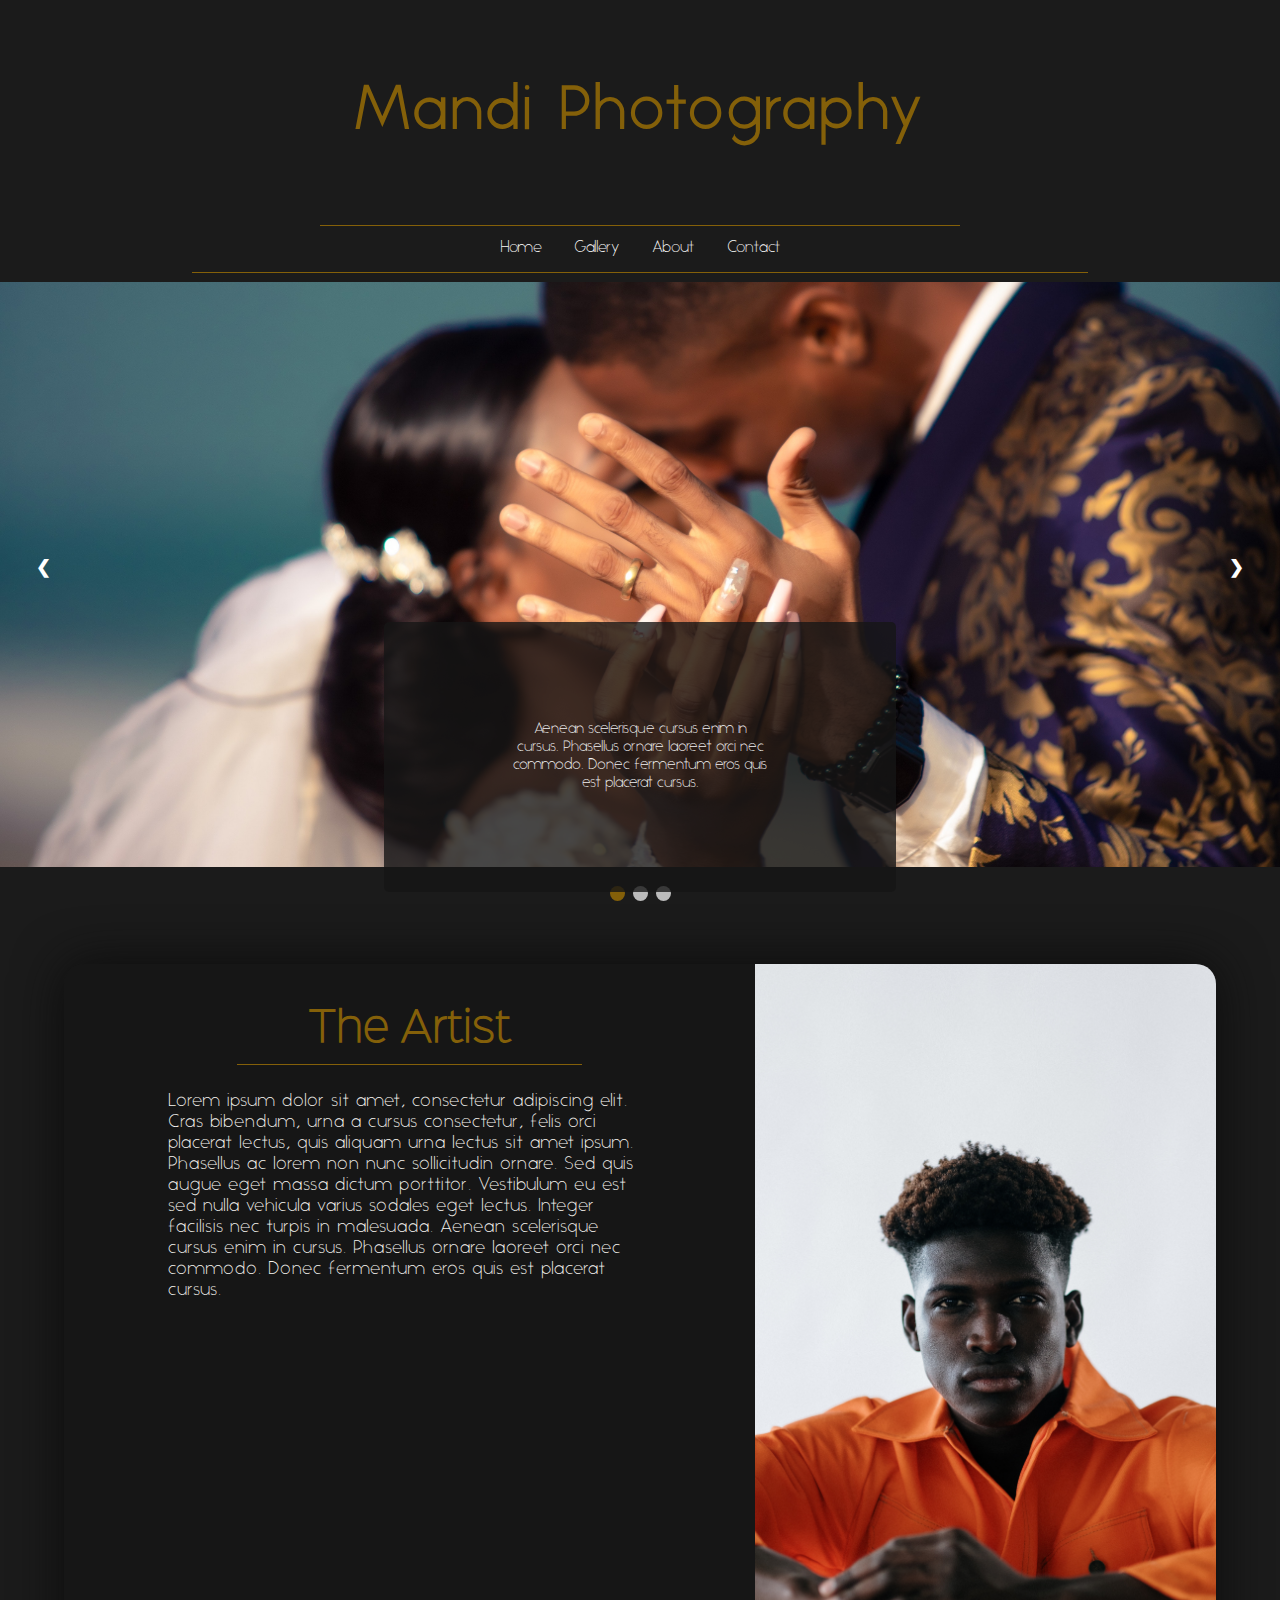
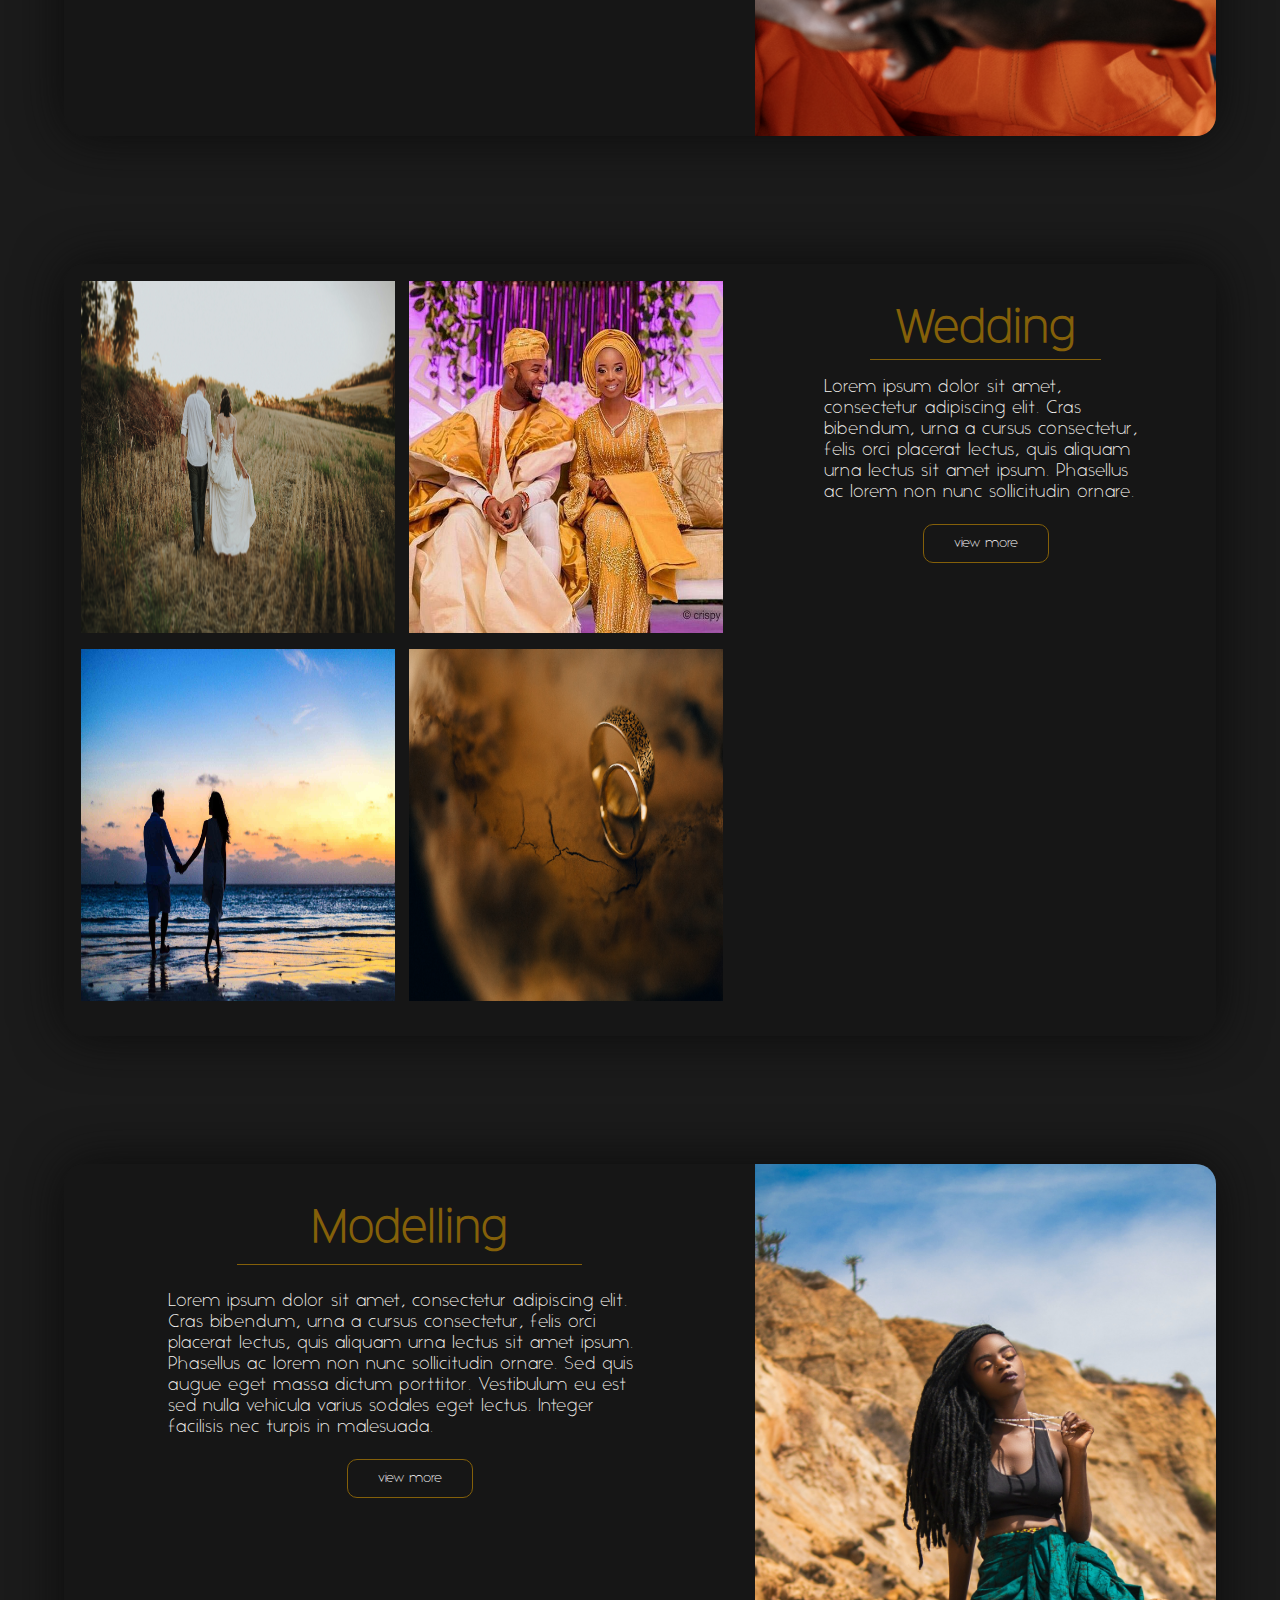
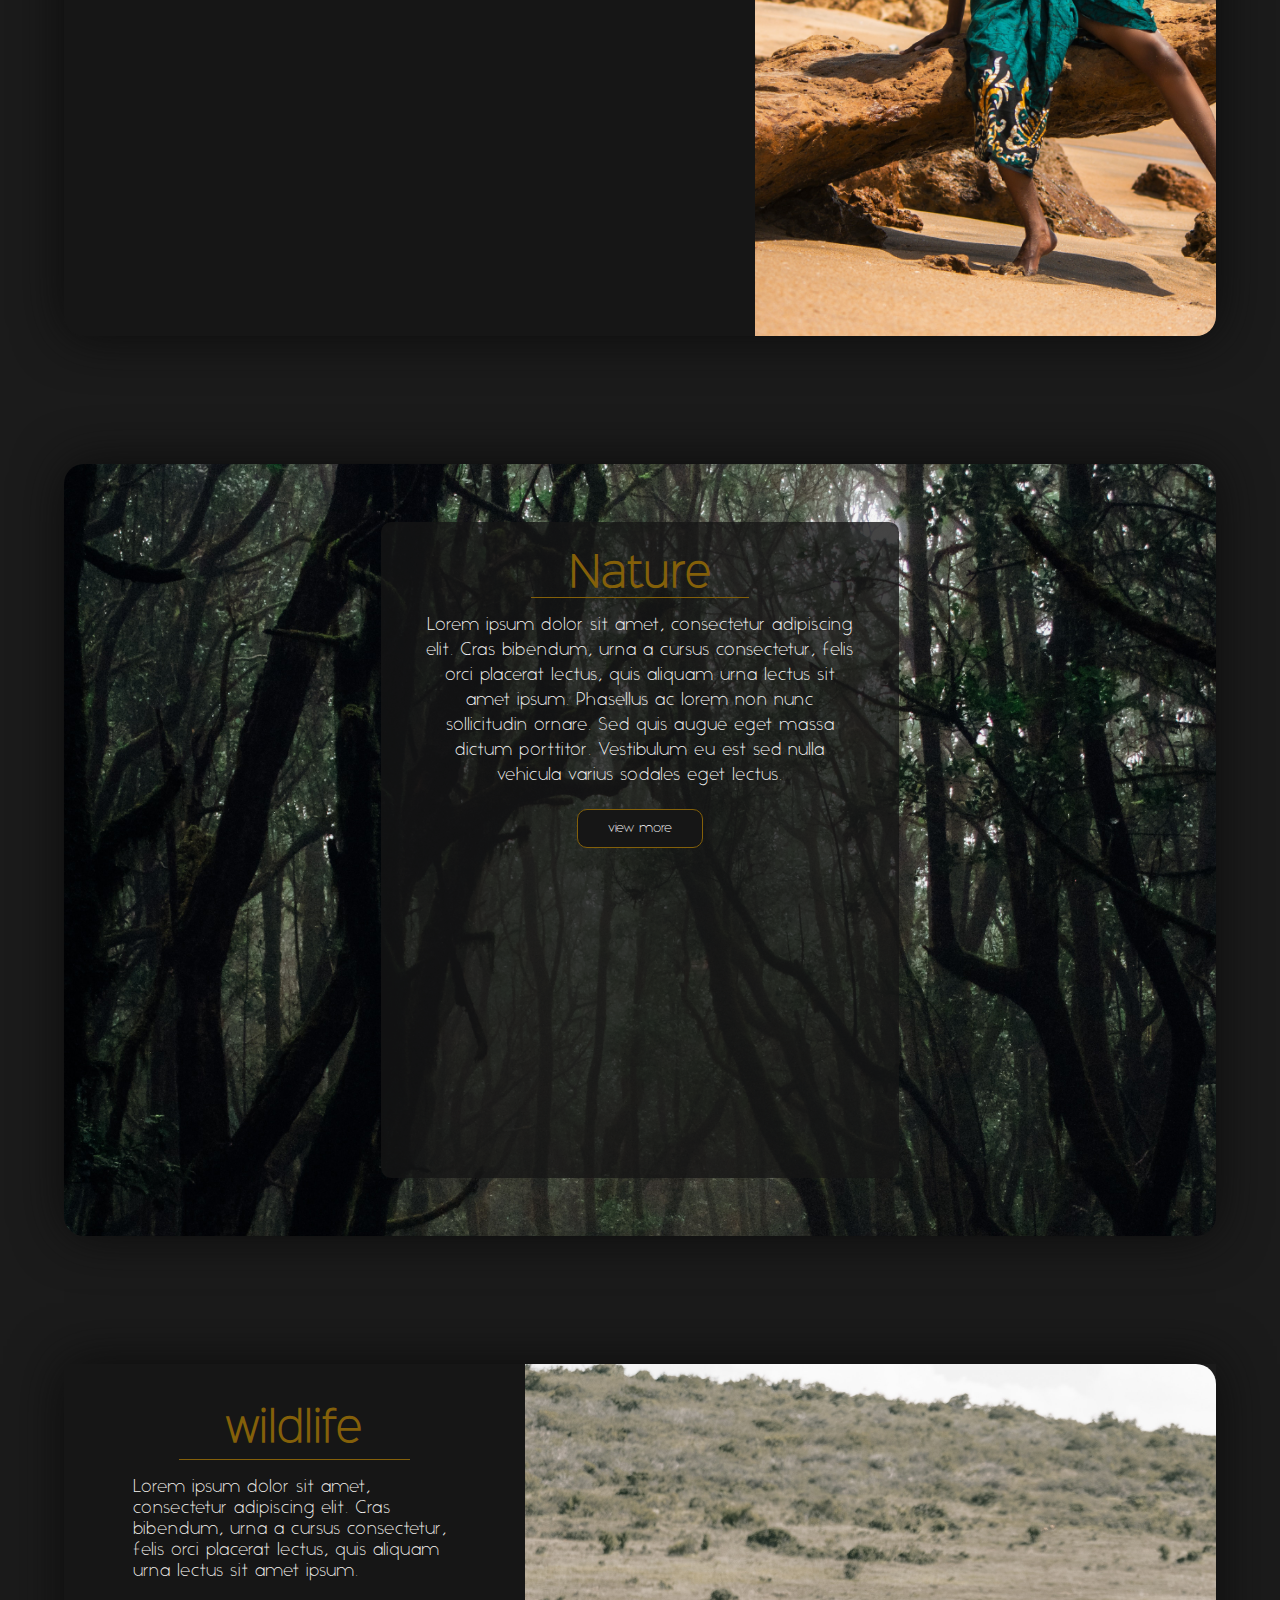
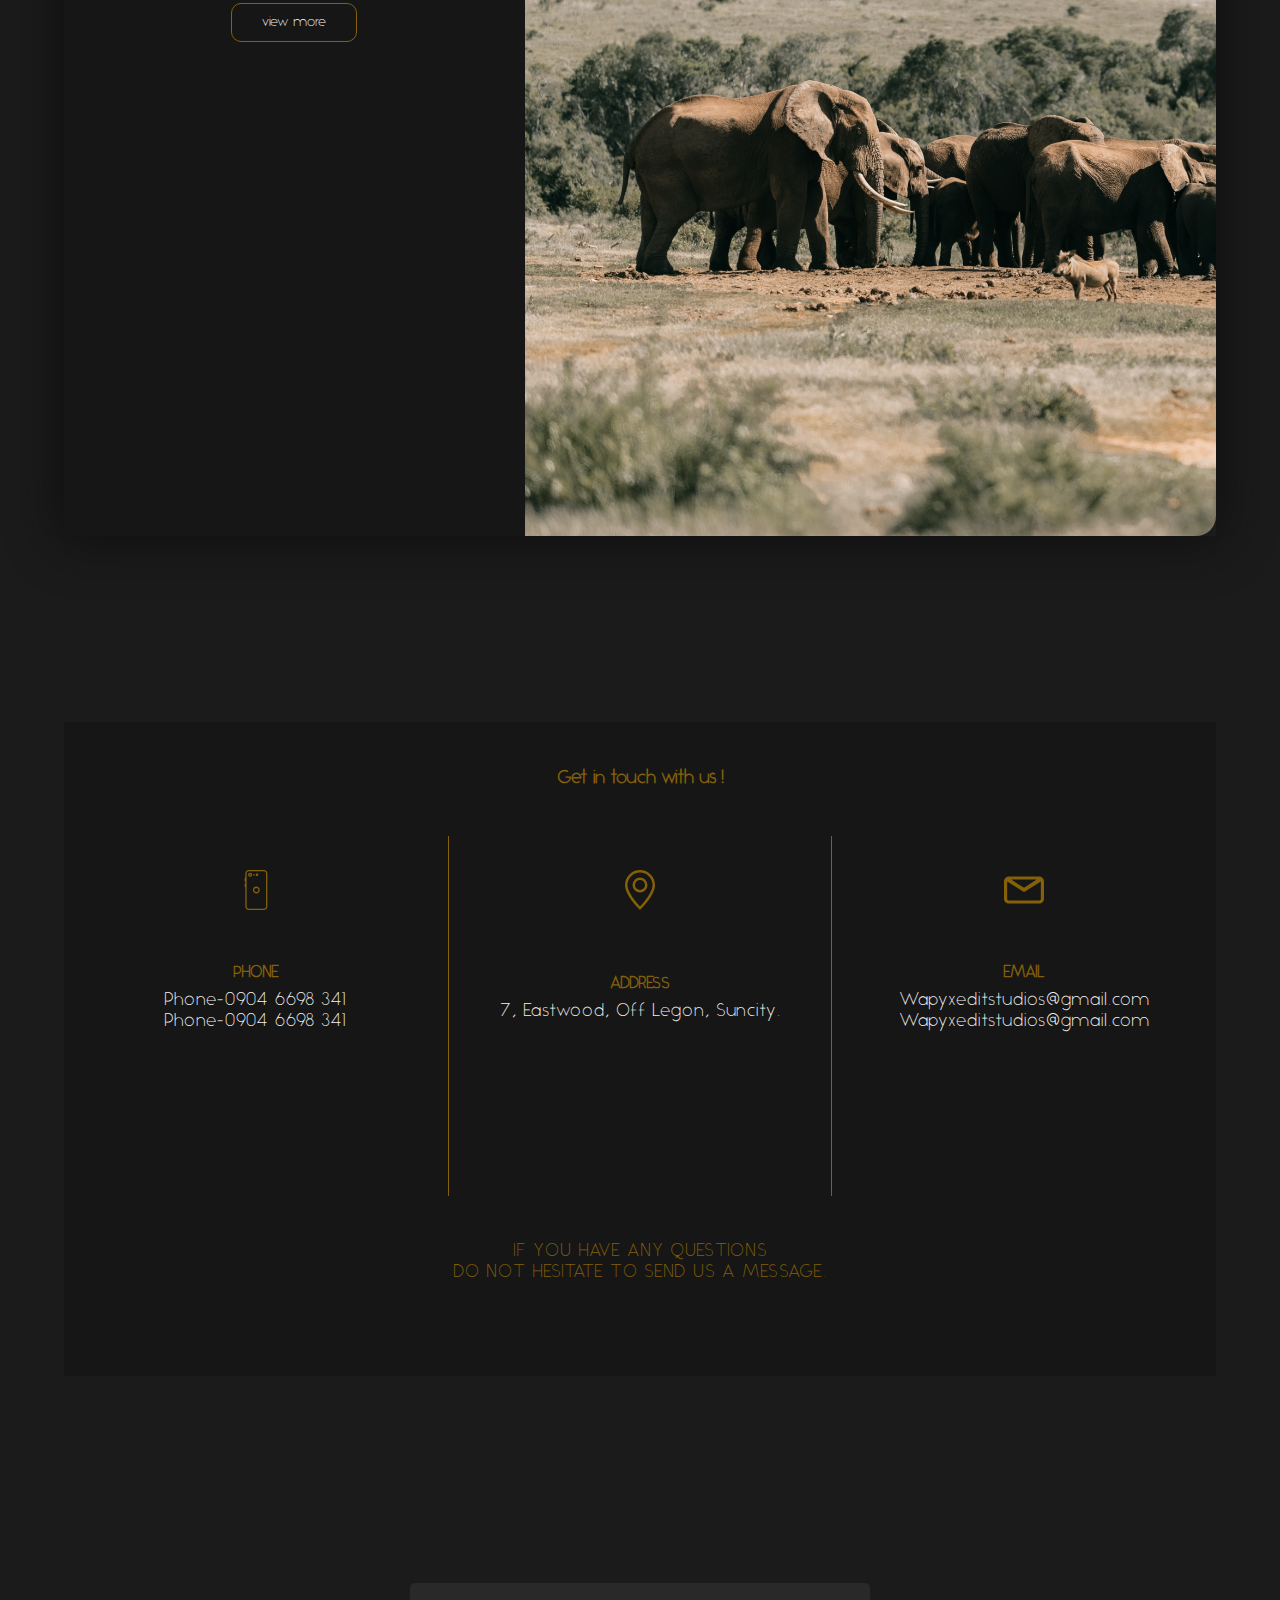
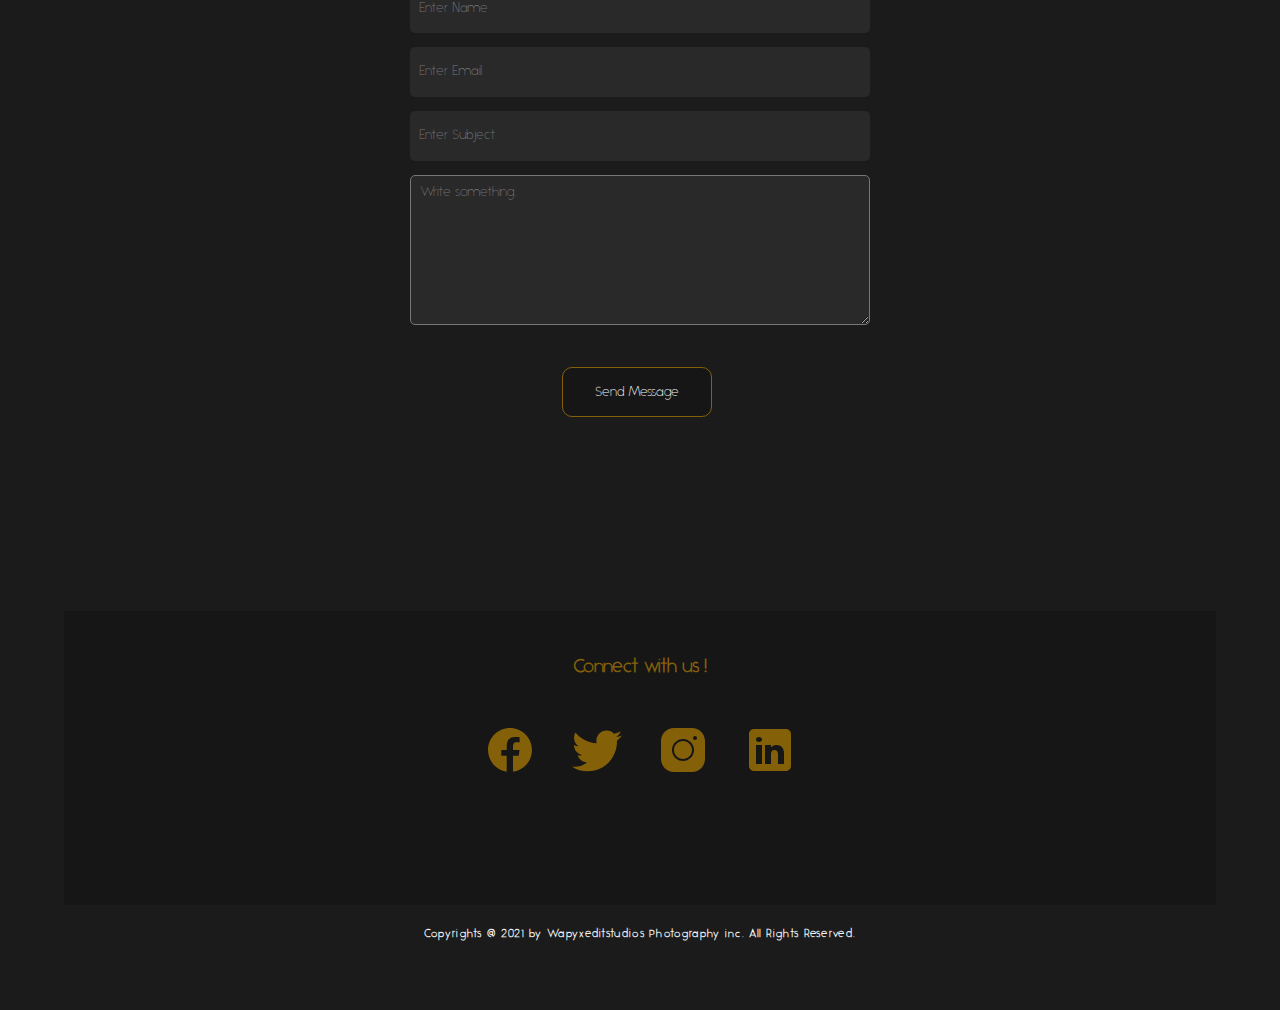
<file: index.html>
<!DOCTYPE html>
<html lang="en">

<head>
    <meta charset="UTF-8">
    <meta http-equiv="X-UA-Compatible" content="IE=edge">
    <meta name="viewport" content="width=device-width, initial-scale=1.0">
    <link rel="stylesheet" href="style.css" type="text/css">
    <title>Document</title>
</head>

<body>
    <div class="main-container">
        <section class="landingpage">

            <div class="logo-container">
                <h1>Mandi Photography</h1>
            </div>
           
            <div class="nav-bar">
                <div class="hr nav-hr-top"></div>
                <ul class="desktop-menu">
                    <li><a href="/index.html">Home</a></li>

                    <li class="dropdown">
                        <a href="javascript:void(0)" class="dropbtn">Gallery</a>
                        <div class="dropdown-content">
                            <a href="/pages/wedding.html">Wedding</a>
                            <a href="/pages/modelling.html">Modelling</a>
                            <a href="/pages/nature.html">Nature</a>
                            <a href="/pages/wildlife.html">wildlife</a>
                        </div>
                    </li>
                    <li><a href="/index.html#about">About</a></li>
                    <li><a href="/index.html#contact">Contact</a></li>
                </ul>

                
                <div class="hr nav-hr-btm"></div>
            </div>
                <nav class="mobile-menu">
                    <label for="show-menu" class="show-menu"><span></span><div class="lines"></div></label>
                        <input type="checkbox" id="show-menu">
                            <ul id="menu">
                            <li><a href="/index.html">Home</a></li>
                            <li class="dropdown">
                                <a href="javascript:void(0)" class="dropbtn">Gallery</a>
                                <div class="dropdown-content">
                                    <a href="/pages/wedding.html">Wedding</a>
                                    <a href="/pages/modelling.html">Modelling</a>
                                    <a href="/pages/nature.html">Nature</a>
                                    <a href="/pages/wildlife.html">wildlife</a>
                                </div>
                            </li>
                            <li><a href="/index.html#about">About</a></li>
                            <li><a href="/index.html#contact">Contact</a></li>
                        </ul>
                    </nav>
               
                
                <div class="landingpage-bg">
                    <!-- <img src="/Assets/mp8.jpg">  -->
                    <div class="mySlides fade">
                        <!-- wlp4 -->
                        <!-- mp7 -->
                        <!-- mp6 -->
                        <img src="Assets/wp13.jpg" style="width:100%">
                        <div class="text">Aenean scelerisque cursus enim in cursus. Phasellus ornare laoreet orci nec
                            commodo.
                            Donec fermentum eros quis est placerat cursus.</div>
                    </div>

                    <div class="mySlides fade">

                        <img src="Assets/mp7.jpg" style="width:100%">
                        <div class="text">Aenean scelerisque cursus enim in cursus. Phasellus ornare laoreet orci nec
                            commodo.
                            Donec fermentum eros quis est placerat cursus.</div>
                    </div>

                    <div class="mySlides fade">

                        <img src="Assets/wlp4.jpg" style="width:100%">
                        <div class="text">Aenean scelerisque cursus enim in cursus. Phasellus ornare laoreet orci nec
                            commodo.
                            Donec fermentum eros quis est placerat cursus.</div>


                    </div>

                    <a class="prev" onclick="plusSlides(-1)">&#10094;</a>
                    <a class="next" onclick="plusSlides(1)">&#10095;</a>

                </div>
                <br>

                <div style="text-align:center">
                    <span class="dot" onclick="currentSlide(1)"></span>
                    <span class="dot" onclick="currentSlide(2)"></span>
                    <span class="dot" onclick="currentSlide(3)"></span>

                </div>

            </div>


        </section>

        <section class="aboutme" id="about">
            <div class="aboutme-wrapper">
                <div class="aboutme-text">
                    <h1>The Artist </h1>

                    <div class="hr"></div>
                    <p class="the-artist">Lorem ipsum dolor sit amet, consectetur adipiscing elit.
                        Cras bibendum, urna a cursus consectetur, felis orci placerat lectus, quis aliquam urna lectus
                        sit amet ipsum.
                        Phasellus ac lorem non nunc sollicitudin ornare. Sed quis augue eget massa dictum porttitor.
                        Vestibulum eu est sed nulla vehicula varius sodales eget lectus. Integer facilisis nec turpis in
                        malesuada.
                        Aenean scelerisque cursus enim in cursus. Phasellus ornare laoreet orci nec commodo.
                        Donec fermentum eros quis est placerat cursus.

                    </p>
                </div>
                <div class="aboutme-picture">
                    <img src="./Assets/mp3.jpg" />
                </div>
            </div>
        </section>

        <section class="wedding">
            <div class="wedding-wrapper">
                <div class="wedding-picture">

                    <img src="/Assets/wp1.jpg" class="wp_1">
                    <img src="/Assets/wp8.jpg" class="wp_2">
                    <img src="/Assets/wp5.jpg" class="wp_3">
                    <img src="/Assets/wp2.jpg" class="wp_4">
                </div>
                <div class="wedding-text">
                    <h1>Wedding</h1>
                    <div class="hr"></div>
                    <p class="the-artist">Lorem ipsum dolor sit amet, consectetur adipiscing elit.
                        Cras bibendum, urna a cursus consectetur, felis orci placerat lectus, quis aliquam urna lectus
                        sit amet ipsum.
                        Phasellus ac lorem non nunc sollicitudin ornare.

                    </p>
                    <button class="button"> <a href="/pages/wedding.html">view more</a></button>
                </div>
            </div>
        </section>

        <section class="modeling">
            <div class="modeling-wrapper">
                <div class="modeling-text">
                    <h1>Modelling</h1>
                    <div class="hr"></div>
                    <p class="the-artist">Lorem ipsum dolor sit amet, consectetur adipiscing elit.
                        Cras bibendum, urna a cursus consectetur, felis orci placerat lectus, quis aliquam urna lectus
                        sit amet ipsum.
                        Phasellus ac lorem non nunc sollicitudin ornare. Sed quis augue eget massa dictum porttitor.
                        Vestibulum eu est sed nulla vehicula varius sodales eget lectus. Integer facilisis nec turpis in
                        malesuada.

                    </p>
                    <button class="button "><a href="/pages/modelling.html">view more</a></button>
                </div>
                <div class="modeling-picture">
                    <img src="/Assets/mp5.jpg" />
                </div>
            </div>
        </section>

        <section class="nature">
            <div class="nature-wrapper">
                <div class="nature-text">
                    <h1>Nature</h1>
                    <div class="hr"></div>
                    <p>Lorem ipsum dolor sit amet, consectetur adipiscing elit.
                        Cras bibendum, urna a cursus consectetur, felis orci placerat lectus, quis aliquam urna lectus
                        sit amet ipsum.
                        Phasellus ac lorem non nunc sollicitudin ornare. Sed quis augue eget massa dictum porttitor.
                        Vestibulum eu est sed nulla vehicula varius sodales eget lectus.</p>
                    <button class="button "><a href="/pages/nature.html">view more</a></button>
                </div>
            </div>
        </section>

        <section class="wildlife">
            <div class="wildlife-wrapper">
                <div class="wildlife-text">
                    <h1>wildlife</h1>
                    <div class="hr"></div>
                    <p class="the-artist">Lorem ipsum dolor sit amet, consectetur adipiscing elit.
                        Cras bibendum, urna a cursus consectetur, felis orci placerat lectus, quis aliquam urna lectus
                        sit amet ipsum.

                    </p>
                    <button class="button "><a href="/pages/wildlife.html">view more</a></button>
                </div>
                <div class="wildlife-picture">
                    <img src="/Assets/wlp3.jpg" />
                </div>
            </div>
        </section>

        <section class="contact" id="contact"><!--change the name of the id-->
            <div class="contact-text">
                <h3>Get in touch with us !</h3>
            </div>
            <div class="contact-wrapper">
                <div class="contact-card-phone">
                    <div class="contact-icon icon">
                        <img src="/Assets/smartphone.svg" />
                    </div>
                    <div class="contact-info">
                        <h4>PHONE</h4>
                        <P>Phone-0904 6698 341</P>
                        <P>Phone-0904 6698 341</P>
                    </div>
                </div>
                <div class="contact-card-address">
                    <div class="contact-address-icon icon">
                        <img src="/Assets/geo-alt.svg" />
                    </div>
                    <div class="contact-address-info">
                        <h4>ADDRESS</h4>
                        <p>7, Eastwood, Off Legon, Suncity.</p>
                    </div>
                </div>
                <div class="contact-card-email">
                    <div class="contact-email-icon icon">
                        <img src="/Assets/email.svg" />
                    </div>
                    <div class="contact-email-info">
                        <h4>EMAIL</h4>
                        <p>Wapyxeditstudios@gmail.com</p>
                        <p>Wapyxeditstudios@gmail.com</p>
                    </div>
                </div>
            </div>
            <div class="contact-innertext">
                <p>IF YOU HAVE ANY QUESTIONS</p>
                <p>DO NOT HESITATE TO SEND US A MESSAGE.</p>
            </div>
            <div class="form-container-wrapper">
                <div class="form-container">
                    <form action="mailto:beracahetok@gmail.com" method="post" class="form">
                        <input type="text" placeholder="Enter Name" name="name" id="name" required>
                        <input type="text" placeholder="Enter Email" name="email" id="email" required>
                        <input type="text" placeholder="Enter Subject" name="subject" id="subject" required>
                        <textarea id="subject" name="subject" placeholder="Write something.."></textarea>
                        <button type="submit" class="contact-form-btn">Send Message</button>
                    </form>
                </div>

            </div>
            <div class="contact-text">
                <h3>Connect with us !</h3>
            </div>
            <div class="social-icons-container">

                <div class="icons-wrapper">
                    <div class="facebook">
                        <a href="#">
                            <img src="/Assets/icons8-facebook.svg" />
                        </a>
                    </div>
                    <div class="twitter">
                        <a href="#">
                            <img src="/Assets/icons8-twitter.svg" />
                        </a>
                    </div>
                    <div class="instagram">
                        <a href="#">
                            <img src="/Assets/icons8-instagram.svg" />
                        </a>
                    </div>
                    <div class="linkedin">
                        <a href="#">
                            <img src="/Assets/icons8-linkedin.svg" />
                        </a>
                    </div>
                </div>
            </div>
           
            <div class="copyrights">
                <h6>Copyrights @ 2021 by Wapyxeditstudios Photography inc. All Rights Reserved.</h6>
            </div>
        </section>
    </div>

    <script>
        var slideIndex = 1;
        showSlides(slideIndex);

        function plusSlides(n) {
            showSlides(slideIndex += n);
        }

        function currentSlide(n) {
            showSlides(slideIndex = n);
        }

        function showSlides(n) {
            var i;
            var slides = document.getElementsByClassName("mySlides");
            var dots = document.getElementsByClassName("dot");
            if (n > slides.length) { slideIndex = 1 }
            if (n < 1) { slideIndex = slides.length }
            for (i = 0; i < slides.length; i++) {
                slides[i].style.display = "none";
            }
            for (i = 0; i < dots.length; i++) {
                dots[i].className = dots[i].className.replace(" active", "");
            }
            slides[slideIndex - 1].style.display = "block";
            dots[slideIndex - 1].className += " active";
        }
        
    </script>

</body>

</html>
</file>
<file: style.css>
@font-face {
    font-family: 'Alcubierre';
    src: url('/Assets/Fonts/Alcubierre.otf');
}

@font-face {
    font-family: 'painter';
    src: url('/Assets/Fonts/Painter_PERSONAL_USE_ONLY.ttf');
}
@font-face {
    font-family: 'sinkin-sans';
    src: url('/Assets/Fonts/sinkin-sans/SinkinSans-200XLight.otf');
}

*{
    margin: 0;
    padding: 0;
    scroll-behavior: smooth;
    font-family: 'Alcubierre','sinkin-sans',sans-serif,'Open Sans';
}

.hr {
    height: .1px;   
    background-color: #846009;
    width:50%;
    margin-top: 2%;
    margin-bottom: 4%;
    
  }
  h1{
      font-family: 'sinkin-sans';
      font-size: 40px;
      color:#846009 ;
  }

  p{
      font-size: 18px;
      letter-spacing: 1px;
  }

html{
    scroll-behavior: smooth;    
}


.landingpage{
 height: 100vh;
 width: 100%;
 background-color:#1b1b1b;
 box-sizing: border-box;
 padding: 0;
 position: relative;
  }
  
.logo-container{
    height: 25%;
    background:#1b1b1b;
    display: flex;
    justify-content: center;
    align-items: center;
    
}
.logo-container h1{
    font-family: 'Alcubierre'!important;
    letter-spacing: 5px;
    font-size: 60px;
}
.nav-hr-top{
    background-color: #846009;
    margin-top: 0;
    margin-bottom: 0;
}

.nav-hr-btm{
    background-color:#846009;
    width: 70%;
    margin-top: 0;
    margin-bottom: 0;
}
.nav-bar{
    display: flex;
    align-items: center;
    flex-direction: column;
  
    
}
.nav-bar ul{
    display: flex;
    list-style: none;
    justify-content: center;
    
    
}
li a, .dropbtn {
    display: inline-block;
    text-align: center;
    padding: 14px 16px;
    text-decoration: none;
  }
  li a:hover, .dropdown:hover .dropbtn {
    background-color: #846009;
  }
  
  .dropdown-content {
    
    display: none;
    position: absolute;
   
    background-color: #1b1b1b;
    min-width: 160px;
    box-shadow: 0px 8px 16px 0px rgba(0,0,0,0.2);
    z-index: 1;
  }
  .dropdown-content a {
    
    color:black;
    padding: 12px 16px;
    text-decoration: none;
    display: block;
    text-align: left;
  }
  
  .nav-bar a {
    
      color: #fafafa;
  }
  .dropdown-content a:hover {background-color: #846009;}
  
 .dropdown:hover .dropdown-content {
    display: block;
  }

  

.landingpage-bg{
    margin-top: 10px;
    height: 65%;
    width: 100%;
       box-sizing: border-box;
}
.mySlides{
    width: 100%;
    height: 100%;
    
}
.mySlides img{
    width: 100%;
    height: 100%;
    box-sizing: border-box;
    object-position: initial;
    object-fit: cover;
}
.prev, .next {
    cursor: pointer;
    position: absolute;
    top: 60%;
    width: auto;
    padding: 16px;
    margin: 0 20px 0 20px;
    color: white;
    font-weight: bold;
    font-size: 18px;
    transition: 0.6s ease;
    border-radius: 3px 3px 3px 3px;
    user-select: none;
  }
  
  /* Position the "next button" to the right */
  .next {
    right: 0;
    border-radius: 3px 0 0 3px;
  }
  
  /* On hover, add a black background color with a little bit see-through */
  .prev:hover, .next:hover {
    background-color: rgba(0,0,0,0.8);
  }
  
  /* Caption text */
  .text {
    color: #f2f2f2;
    font-size: 15px;
    padding: 3% 10%;
    position: absolute;
    bottom: 8px;
    left: 30%;
    width: 40%;
    height: 30%;
    display: flex;
    align-items: center;
    background-color: #161616c9;
    text-align: center;
    border-radius: 5px;
    box-sizing: border-box;
    overflow-wrap: break-word;
    overflow:  hidden;
  }
  
  /* Number text (1/3 etc) */
  .numbertext {
    color: #f2f2f2;
    font-size: 12px;
    padding: 8px 12px;
    position: absolute;
    top: 0;
  }
  
  /* The dots/bullets/indicators */
  .dot {
    cursor: pointer;
    height: 15px;
    width: 15px;
    margin: 0 2px;
    background-color: #bbb;
    border-radius: 50%;
    display: inline-block;
    transition: background-color 0.4s ease;
  }
  
  .active, .dot:hover {
    background-color: #846009;
  }
  
  /* Fading animation */
  .fade {
    -webkit-animation-name: fade;
    -webkit-animation-duration: 1.5s;
    animation-name: fade;
    animation-duration: 1.5s;
  }
  
  @-webkit-keyframes fade {
    from {opacity: .4} 
    to {opacity: 1}
  }
  
  @keyframes fade {
    from {opacity: .4} 
    to {opacity: 1}
  }
  
  /* On smaller screens, decrease text size */
  @media only screen and (max-width: 300px) {
    .prev, .next,.text {font-size: 11px}
  }



.aboutme{
    height: 100vh;
    width: 100%;
    background-color:#1b1b1b;
    box-sizing: border-box;
    padding: 5%;

}
.aboutme-wrapper{
    display: flex;
    width: 100%;
    height: 100%;
    box-sizing: border-box;
    border-radius: 20px;
    box-shadow: 0 0 50px 0 rgb(12, 12, 12);
}
.aboutme-text{
    height: 100%;
    width: 60%;
    background-color:#161616;
    box-sizing: border-box;
    border-radius: 20px 0 0 20px;
    color: #f7f5f1;
    display: flex;
    flex-direction: column;
    align-items: center;
    padding-top: 4%;
    padding-bottom: 4%;
   }

.the-artist {
    width: 70%;
    box-sizing: border-box;
    overflow: hidden;
    }

.aboutme-picture{
    height: 100%;
    width: 40%;
    background-color:#161616;
    box-sizing: border-box;
    border-radius: 0 20px 20px 0;
   }
.aboutme-picture img{
    width: 100%;
    height: 100%;
    border-radius: 0 20px 20px 0;
    object-fit: cover;
    -o-object-fit: cover;
   }
.wedding{
 height: 100vh;
 width: 100%;
 background-color:#1b1b1b;
 box-sizing: border-box;
 padding: 5%;
}
.wedding-wrapper{
    display: flex;
    width: 100%;
    height: 100%;
    box-sizing: border-box;
    box-shadow: 0 0 50px 0 rgb(12, 12, 12);
    border-radius: 20px;
}
.wedding-text{
    height: 100%;
    width: 40%;
    background-color:#161616;
    box-sizing: border-box;
    border-radius: 0 20px 20px 0;
    display: flex;
    flex-direction: column;
    align-items: center;
    color: #f7f5f1 ;
    padding-top: 4%;
    padding-bottom: 4%;
}
.wedding-picture{
    height: 100%;
    width: 60%;
    background-color:#161616;
    box-sizing: border-box;
    grid-template-columns: 1fr 1fr;
    grid-template-rows: 1fr 1fr;
    grid-template-areas: "wp1 wp2"
                         "wp3 wp4";
    
    justify-content: center;
    align-items: center;
    padding:1%;
    border-radius: 20px 0 0 20px;
}
.wedding-picture img{
    margin: 5px;
    width: 47%;
    height: 47%;
}
.modeling{
    height: 100vh;
    width: 100%;
    background-color:#1b1b1b;
    box-sizing: border-box;
    padding: 5%;
   }
.modeling-wrapper{
    display: flex;
    width: 100%;
    height: 100%;
    box-sizing: border-box;
    border-radius: 20px;
    box-shadow: 0 0 50px 0 rgb(12, 12, 12);
}
.modeling-text{
    height: 100%;
    width: 60%;
    background-color:#161616;
    box-sizing: border-box;
    border-radius: 20px 0 0 20px;
    display: flex;
    flex-direction: column;
    align-items: center;
    color: #f7f5f1 ;
    padding-top: 4%;
    padding-bottom: 4%;

}
.modeling-picture{
    height: 100%;
    width: 40%;
    background-color:#161616;
    box-sizing: border-box;
    border-radius: 0 20px 20px 0;
    background-image: url("/Assets/mp5.jpg");
    background-repeat: no-repeat;
    background-size: cover;
   
}
.modeling-picture img{
    width: 100%;
    height: 100%;
    border-radius: 0 20px 20px 0;
    display: none;
}
.nature{
    height: 100vh;
    width: 100%;
    background-color:#1b1b1b;
    box-sizing: border-box;
    padding: 5%;
   }
.nature-wrapper{
    width: 100%;
    height: 100%;
    box-sizing: border-box;
    box-shadow: 0 0 50px 0 rgb(12, 12, 12);
    border-radius: 20px;
    background-image: url("/Assets/np2.jpg");
    background-repeat: no-repeat;
    background-size: cover;
    display:  flex;
    padding: 5%;
    justify-content: center;
    align-items: center;
}
.nature-wrapper img{
    height: 100%;
    width: 100%;
}
.nature-text{
    background: #161616c9;
    color: #fafafa;
    width: 50%;
    height: 100%;
    padding: 4%;
    border-radius: 10px;
    line-height: 25px;
    text-align: center;
    box-sizing: border-box;
    display: flex;
    flex-direction: column;
    align-items: center;

}
.wildlife{
    height: 100vh;
    width: 100%;
    background-color:#1b1b1b;
    box-sizing: border-box;
    padding: 5%;
   } 
.wildlife-wrapper{
    display: flex;
    width: 100%;
    height: 100%;
    box-sizing: border-box;
    box-shadow: 0 0 50px 0 rgb(12, 12, 12);
}
.wildlife-text{
    height: 100%;
    width: 40%;
    background-color:#161616;
    box-sizing: border-box;
    display: flex;
    flex-direction: column;
    align-items: center;
    color: #f7f5f1 ;
    padding-top: 4%;
    padding-bottom: 4%;
}
.wildlife-picture{
    height: 100%;
    width: 60%;
    background-color:#161616;
    box-sizing: border-box;
    background-image: url("/Assets/wlp3.jpg");
    background-repeat: no-repeat;
    background-size: cover;
    border-radius: 0 20px 20px 0;
}
.wildlife-picture img{
    display: none;
}
.button {
    background-color: #161616;
    border: none;
    color: white;
    padding: 10px 30px;
    text-align: center;
    text-decoration: none;
    font-size: 14px;
    margin: 4px 2px;
    transition-duration: 0.5s ease-in-out;
    cursor: pointer;
    border: 1px solid #846009;
    margin-top: 20px;
    border-radius: 10px;
  }
  .button:hover {
      border: none;
    background-color: rgb(12, 12, 12);
    color: #846009;
  }
  .button a{
    text-decoration: none;
    color: #fafafa;
  }
  .button:hover a{
      color: #846009;
  }
.contact{
    width: 100%;
    background-color:#1b1b1b;
    box-sizing: border-box;
    padding:5%;
   }
   .contact-text{
    width: 100%;
    background-color:#161616;
    box-sizing: border-box;
    display: flex;
    flex-direction: column;
    align-items: center;
    color: #846009 ;
    padding-top: 4%;
    padding-bottom: 4%;
    margin-top: 5%;
   }
.contact-wrapper{
    width: 100%;
    height: 40vh;
    box-sizing: border-box;
    display: flex;
}  
.contact-card-phone{
    height: 100%;
    width: 100%;
    background-color:#161616;
    box-sizing: border-box;
    display: flex;
    flex-direction: column;
    align-items: center;
    padding: 3%;
    color: #f7f5f1;
}


.icon{
    width: 40px;
    height: 40px;
    
}
.icon img{
    width: 100%;
    height: 100%;
  
}
.contact-info{
    margin-top: 5%;
    height: 50%;
    width: 100%;
    box-sizing: border-box;
    display: flex;
    flex-direction: column;
    align-items: center;
    justify-content: center;
}
.contact-card-address{
    width: 100%;
    height: 100%;
    background-color: #161616;
    box-sizing: border-box;
    display: flex;
    flex-direction: column;
    align-items: center;
    padding: 3%;
    border-left: 1px solid #846009;
    border-right:1px solid #846009;
    color: #f7f5f1;

} 

.contact-address-info{
    margin-top: 5%;
    height: 50%;
    width: 100%;
    box-sizing: border-box;
    display: flex;
    flex-direction: column;
    align-items: center;
    justify-content: center;
}
.contact-card-email{
    width: 100%;
    height: 100%;
    background-color: #161616;
    box-sizing: border-box;
    box-sizing: border-box;display: flex;
    flex-direction: column;
    align-items: center;
    padding: 3%;
    color: #f7f5f1;
} 

.contact-email-info{
    margin-top: 5%;
    height: 50%;
    width: 100%;
    box-sizing: border-box;
    display: flex;
    flex-direction: column;
    align-items: center;
    justify-content: center;
}
.contact-innertext{
    height: 20vh;
    width: 100%;
    background-color:#161616;
    box-sizing: border-box;
    display: flex;
    flex-direction: column;
    align-items: center;
    color: #846009 ;
    padding-top: 4%;
    padding-bottom: 4%;
}
.contact-wrapper h4{
    color: #846009;
    margin-bottom: 8px;
}

.form-container-wrapper{
    margin-top: 5%;
    width: 100%;
    height: 80vh;
    display: flex;
    justify-content: center;
    align-items: center;
    
}
.form-container{
    width: 40%;
    height: 90%;  
    box-sizing: border-box;
    display: flex;
    align-items: center;
    justify-content: center;
}
.form-container input{
    background: rgb(41, 41, 41);
    box-sizing: border-box;
    margin-top: 3%;
    width: 100%;
    height: 50px;
    padding-left: 2%;
    border-radius: 5px;
    color: #fafafa;
    border: none;
}

.form-container textarea{
    width: 100%;
    box-sizing: border-box;
    background: rgb(41, 41, 41);
    height: 150px;
    margin-top: 3%;
    border-radius: 5px;
    padding: 2%;
    color: #fafafa;
}


.contact-form-btn{
    width: 150px;
    height: 50px;
    border-radius: 10px;
    background: #161616;
    color: #fafafa;
    border: 1.5px solid #846009 ;
    justify-self: center;
    margin-left: 33%;
    margin-top: 8%;
}
.contact-form-btn:hover {
    border: none;
  background-color: rgb(12, 12, 12);
  color: #846009;
}
.social-icons-container{
    
    width: 100%;
    background-color:#161616; 
  display: flex;
  justify-content: center;
}
.icons-wrapper{
    height: 20vh;
    width: 30%;  
    box-sizing: border-box;
    display: flex;
    flex-direction: row;
    justify-content: space-around;
}

.copyrights{
    width: 100%;
    height: 2vh;
    margin-top: 2%;
    text-align: center;
    color: whitesmoke;
    letter-spacing: 1.3px;
    background-color: #1b1b1b;
}
.mobile-menu{
    display: none;
}

@media screen and (max-width: 768px){

    /*mobile menu*/
    .nav-bar{
        display: none;     
    }
    .mobile-menu {
        display:block;
        width:100%;
      background: #846009 /*#8aa8bd/*e0b88f/*c99393/*e5d1a4/*dcc591/*EFD3A3*/;
      line-height: 1.6em;
      font-weight: 400;
      width:100%;
      text-align:center;
          position: absolute;
        margin:0 auto;
        z-index: 1000;
      }
      /*Strip the ul of padding and list styling*/
      .mobile-menu ul {
          list-style-type:none;
        margin: 0 auto;
        padding-left:0;
        text-align:center;
        width:100%;
        position: absolute;
        background: #1b1b1b;
        z-index: 1000;
      }
      
      /*Create a horizontal list with spacing*/
      .mobile-menu li {
          display:inline-block;
          /*float: left;
          margin-right: 1px;*/
          z-index: 1000;
      }
      
      /*Style for menu links*/
      .mobile-menu li a {
        z-index: 1000;
          display:block;
          min-width:140px;
          text-align: center;
          color: #fff;
        text-transform:uppercase;
          background: #1b1b1b;
          text-decoration: none;
        margin-left:-5px;
        padding: 10px 0;  
      -webkit-transition: all 0.4s ease 0s;
      -moz-transition: all 0.4s ease 0s;
      -ms-transition: all 0.4s ease 0s;
      -o-transition: all 0.4s ease 0s;
      transition: all 0.4s ease 0s;
      }
      
      /*Hover state for top level links*/
      .mobile-menu li:hover a {
        z-index: 1000;
          color: #846009;
        background-color:#fafafa;
      }
      
      /*Style for dropdown links*/
      .mobile-menu li:hover ul a {
        z-index: 1000;
          background: #fafafa;
          color: #846009;
          height: 40px;
          line-height: 40px;
      }
      
      /*Hover state for dropdown links*/
      .mobile-menu li:hover .mobile-menu ul a:hover {
        z-index: 1000;
          color: #846009;
      }
      
      /*Hide dropdown links until they are needed*/
      .mobile-menu li ul {
          display: none;
      }
      
      /*Make dropdown links vertical*/
      .mobile-menu li ul li {
          display: block;
          float: none;
      }
      
      /*Prevent text wrapping*/
      .mobile-menu li ul li a {
        z-index: 1000;
          width: auto;
          min-width: 100px;
          padding: 0 20px;
      }
      
      
      /*Style 'show menu' label button and hide it by default*/
      .mobile-menu .show-menu {
          text-decoration: none;
          color: #fff;
          background: #846009;
          text-align: center;
          padding: 10px 15px;
          display: none;
        cursor: pointer;
        text-transform: uppercase;
      }
      
      .mobile-menu .show-menu span{
         padding-left: 25px;
      }
      
      /*Hide checkbox*/
      .mobile-menu input[type=checkbox]{
          display: none;
      }
      
      /*Show menu when invisible checkbox is checked*/
      .mobile-menu input[type=checkbox]:checked ~ #menu{
          display: block;
      }
      
      /*Responsive Styles*/
      
      @media screen and (max-width : 800px){
        .mobile-menu .lines {
          border-bottom: 15px double #fafafa; 
          border-top: 5px solid #fafafa; 
          content:"";
          height: 5px; 
          width:20px;
          padding-right:15px;
        float: right;
      }
          /*Make dropdown links appear inline*/
          .mobile-menu ul {
              position: static;
              display: none;
          }
          /*Create vertical spacing*/
          .mobile-menu li {
              margin-bottom: 1px;
          }
          /*Make all menu links full width*/
          .mobile-menu ul li, .mobile-menu li a {
              width: 100%;
          }
          /*Display 'show menu' link*/
          .mobile-menu .show-menu {
              display:block;
          }
      }
      .dropdown-content{
        right: 47%;
      }
    .logo-container h1{
        font-size: 20px;
    }

    .text{
        display: none;
    }

    /*about me section*/

    .aboutme{
        height: 100%;
        width: 100%;
        padding: 5%;
    }
    .aboutme-wrapper{      
        flex-direction: column-reverse;
    }
    .aboutme-text{
        height: 100%;
        width: 100%;
        border-radius: 0 0 20px 20px;
               }
    
    .the-artist {
        width: 90%;
        }
    
    .aboutme-picture{
        width: 100%;
        box-sizing: border-box;
        border-radius: 20px 20px 0 0;
       }
    .aboutme-picture img{
        width: 100%;
        height: 100%;
        border-radius: 20px 20px 0 0;
       }

       /*wedding section*/
       .wedding{
        height: 100%;
        padding: 5%;
       }
       .wedding-wrapper{
           flex-direction: column;
       }
       .wedding-text{
           width: 100%;
       }
       .wedding-picture{
           height: 100%;
           width: 100%;
           padding-top: 3%;
           border-radius: 20px 20px 0 0;
       }
       .wedding-picture img{
           width: 97%;
           height: 47%;
       }

       /*modeling section*/
       .modeling{
           height: 100%;
           width: 100%;
           background-color:#1b1b1b;
           box-sizing: border-box;
           padding: 5%;
          }
       .modeling-wrapper{
           display: flex;
           flex-direction: column-reverse;
           
       }
       .modeling-text{
           width: 100%;
           border-radius: 0 0 20px 20px;
       }
       .modeling-picture{
           width: 100%;
           border-radius: 20px 20px 0 0;
           background-image: none;
       }
       .modeling-picture img{
           width: 100%;
           height: 100%;
           border-radius: 20px 20px 0 0;
           display: block;
           object-fit: cover;
       }

       /*nature section*/
       .nature-text{
           
           width: 80%;
           height: 80%;
           padding: 4%;
           border-radius: 10px;
           line-height: 25px;
           overflow: scroll;
       
       }

       /*wild life*/

       .wildlife{
           height: 100%;
          } 
       .wildlife-wrapper{
           flex-direction: column-reverse;
           width: 100%;
           height: 100%;
       }
       .wildlife-text{
           height: 100%;
           width: 100%;
       }
       .wildlife-picture{
           height: 100%;
           width: 100%;
           background-image: none;
           border-radius:  20px 20px 0 0;
       }
       .wildlife-picture img{
        width: 100%;
        height: 100%;
        border-radius: 20px 20px 0 0;
        display: block;
        object-fit: cover;
    }
    
    /*contact*/  
       .contact{
           width: 100%;
           padding:5%;
          }
          .contact-text{
           width: 100%;
          }
          
       .contact-wrapper{
           width: 100%;
           height: 100%;
           flex-direction: column;
       }  
      
      
      
       .contact-card-address{
           width: 100%;
           height: 100%;
           background-color: #161616;
           box-sizing: border-box;
           display: flex;
           flex-direction: column;
           align-items: center;
           text-align: center;
           padding: 3%;
           border-left: 0;
           border-right: 0;
           border-top: 1px solid #846009;
           border-bottom:1px solid #846009;
           color: #f7f5f1;
       
       } 
       
       
       
       
       .contact-wrapper h4{
           color: #846009;
           margin-bottom: 8px;
       }
       
       .form-container-wrapper{
           margin-top: 5%;
           width: 100%;
           height: 80vh;
           display: flex;
           justify-content: center;
           align-items: center;
           
       }
       .form-container{
           width: 70%;
           height: 90%;  
           box-sizing: border-box;
           display: flex;
           align-items: center;
           justify-content: center;
       }
       .form-container input{
           background: rgb(41, 41, 41);
           box-sizing: border-box;
           margin-top: 3%;
           width: 100%;
           height: 50px;
           padding-left: 2%;
           border-radius: 5px;
           color: #fafafa;
           border: none;
       }
       

       .social-icons-container{
           
           width: 100%;
           background-color:#161616; 
         display: flex;
         justify-content: center;
       }

       .icons-wrapper{
           height: 20vh;
           width: 30%;  
           box-sizing: border-box;
           display: flex;
           flex-direction: row;
           justify-content: space-around;
       }
       
      
    
}

@media screen and (max-width: 455px){
    .contact-form-btn{
        width: 150px;
        height: 50px;
        border-radius: 10px;
        background: #161616;
        color: #fafafa;
        border: 1.5px solid #846009 ;
        justify-self: center;
        margin-left: 22%;
        margin-top: 8%;
    }
   
    .icons-wrapper{
        height: 20vh;
        width: 90%;  
    }
}
</file>
